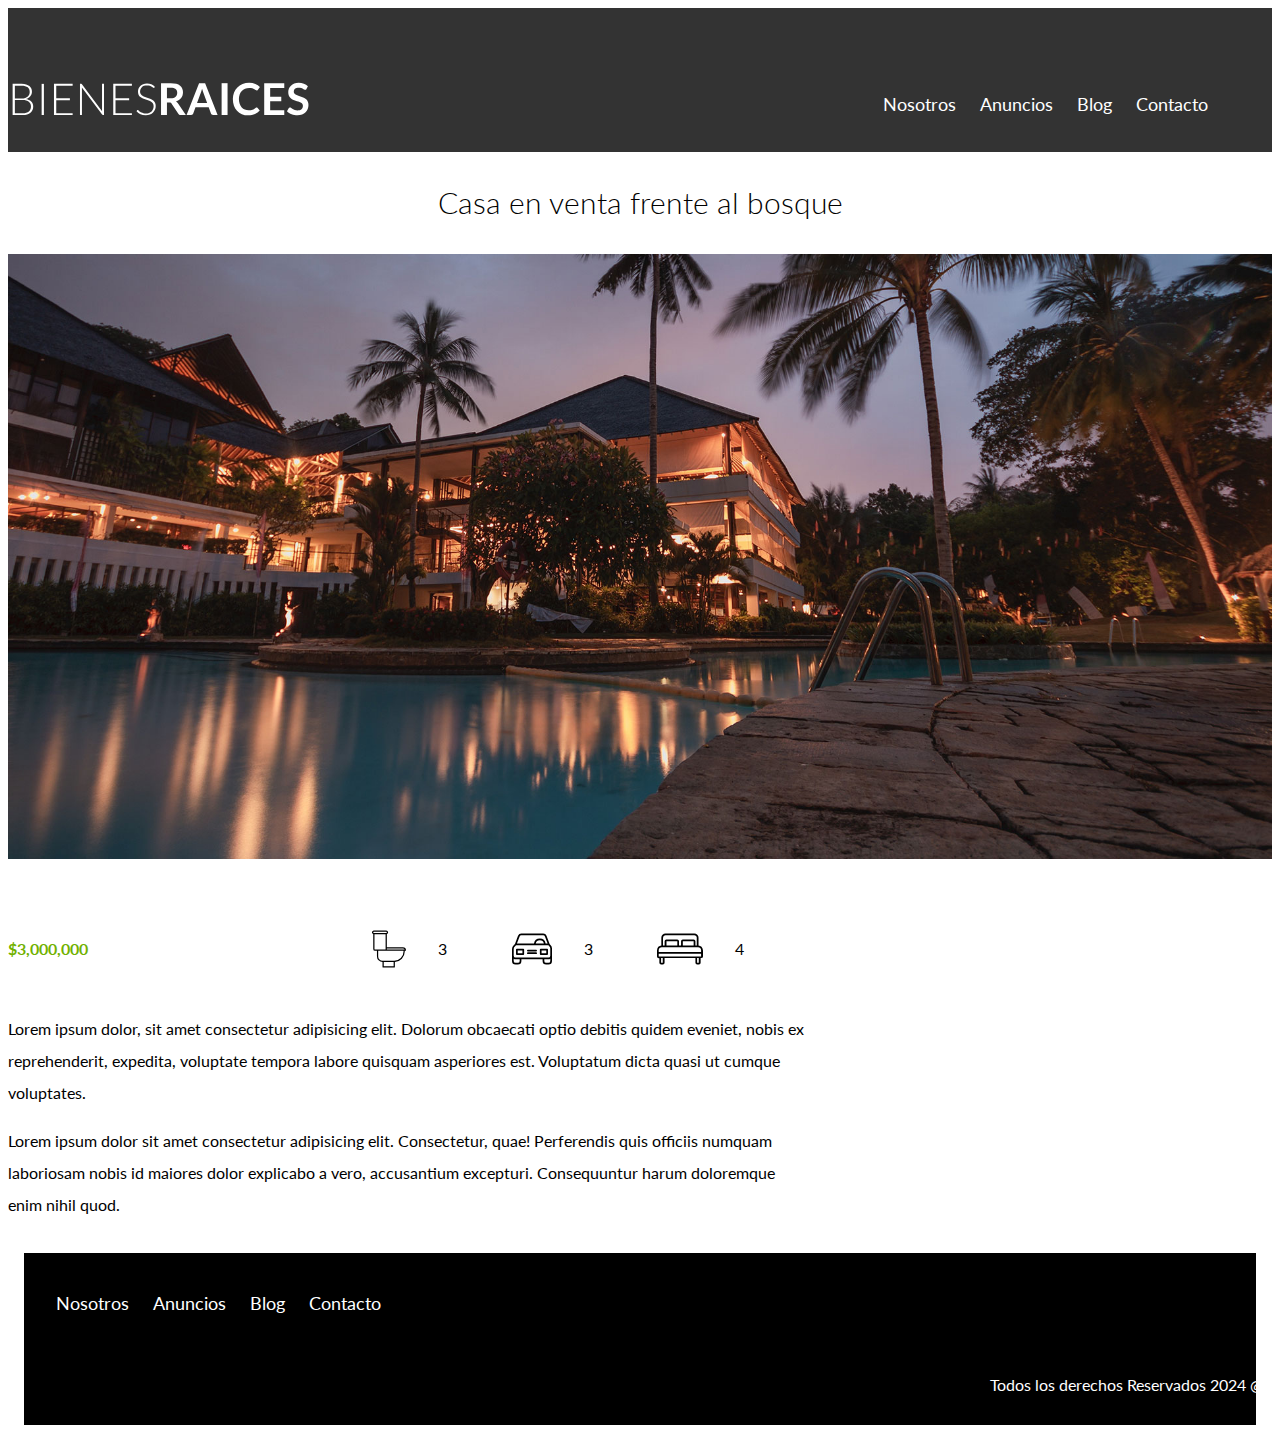
<file: anuncio.html>
<!DOCTYPE html>
<html lang="es">

<head>
    <meta charset="UTF-8">
    <meta name="viewport" content="width=device-width, initial-scale=1.0">
    <title>Bienes Raices</title> <!--TITULO PRINCIPAL-->
    <link rel="stylesheet" href="css/styles.css"> <!--Link a CSS-->
    <link rel="stylesheet" href="https://fonts.googleapis.com/css?family=Lato:300,400,700,900"rel="stylesheet">
</head>

<body>
    <!-- HEADER -->
    <header class="site-header">
        <div class="contenedor contenido-header">
            <div class="barra">
                <a href="/"><img src="img/logo.svg" alt="Logotipo de Bienes Raices"></a>
                <!--NAVEGACION-->
                <nav class="navegacion">
                    <a href="nosotros.html">Nosotros</a>
                    <a href="anuncios.html">Anuncios</a>
                    <a href="blog.html">Blog</a>
                    <a href="contacto.html">Contacto</a>
                </nav>
            </div>
        </div><!-- contenedor-->
    </header>

    <h1 class="fw-300 centrar-texto">Casa en venta frente al bosque</h1>
     <img src="img/destacada.jpg" alt="imagen anuncio">


     <main class="contenedor seccion contenido-centrado">
        <div class="resumen-propiedad">
            <p class="precio">$3,000,000</p>
       
            <ul class="iconos-caracteristicas">
                <li>
                    <img src="img/icono_wc.svg" alt="icono wc">
                    <p>3</p>
                </li>
                <li>
                    <img src="img/icono_estacionamiento.svg" alt="icono auto">
                    <p>3</p>
                </li>
                <li>
                    <img src="img/icono_dormitorio.svg" alt="icono habitaciones">
                    <p>4</p>
                </li>
            </ul>
        </div><!-- resumen propiedad -->
        <p>Lorem ipsum dolor, sit amet consectetur adipisicing elit. 
            Dolorum obcaecati optio debitis quidem eveniet, nobis ex reprehenderit, expedita, voluptate tempora labore quisquam asperiores est. 
            Voluptatum dicta quasi ut cumque voluptates.</p>
            <p>Lorem ipsum dolor sit amet consectetur adipisicing elit. 
                Consectetur, quae! Perferendis quis officiis numquam laboriosam nobis id maiores dolor explicabo a vero, accusantium excepturi. 
                Consequuntur harum doloremque enim nihil quod.</p>

     </main>
  
<!-- FOOTER -->
<footer class="site-footer seccion">
        <div class="contenedor contenedor-footer">
        
        <!--NAVEGACION-->
        <nav class="navegacion">
            <a href="nosotros.html">Nosotros</a>
            <a href="anuncios.html">Anuncios</a>
            <a href="blog.html">Blog</a>
            <a href="contacto.html">Contacto</a>
        </nav>
        <p class="parrafo">Todos los derechos Reservados 2024 @</p>
        </div>
    </footer>
</body>
</html>
</file>
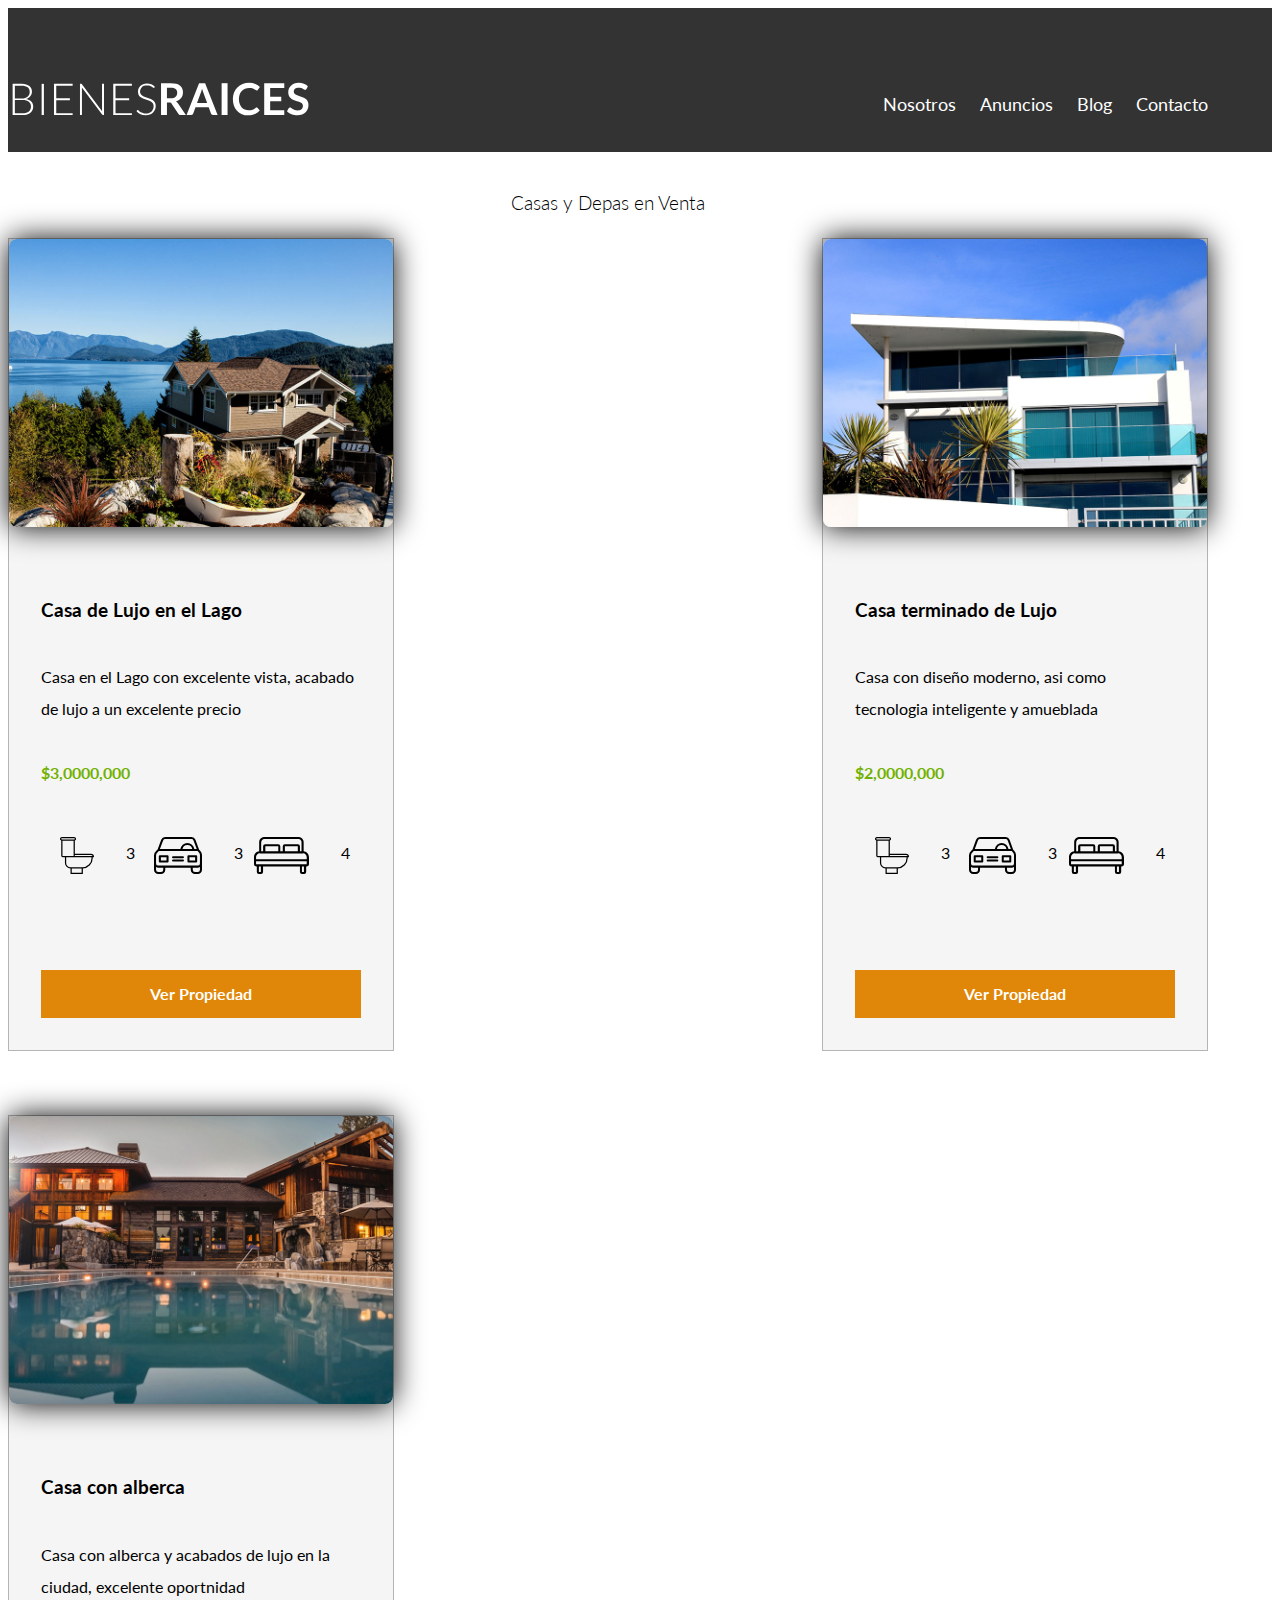
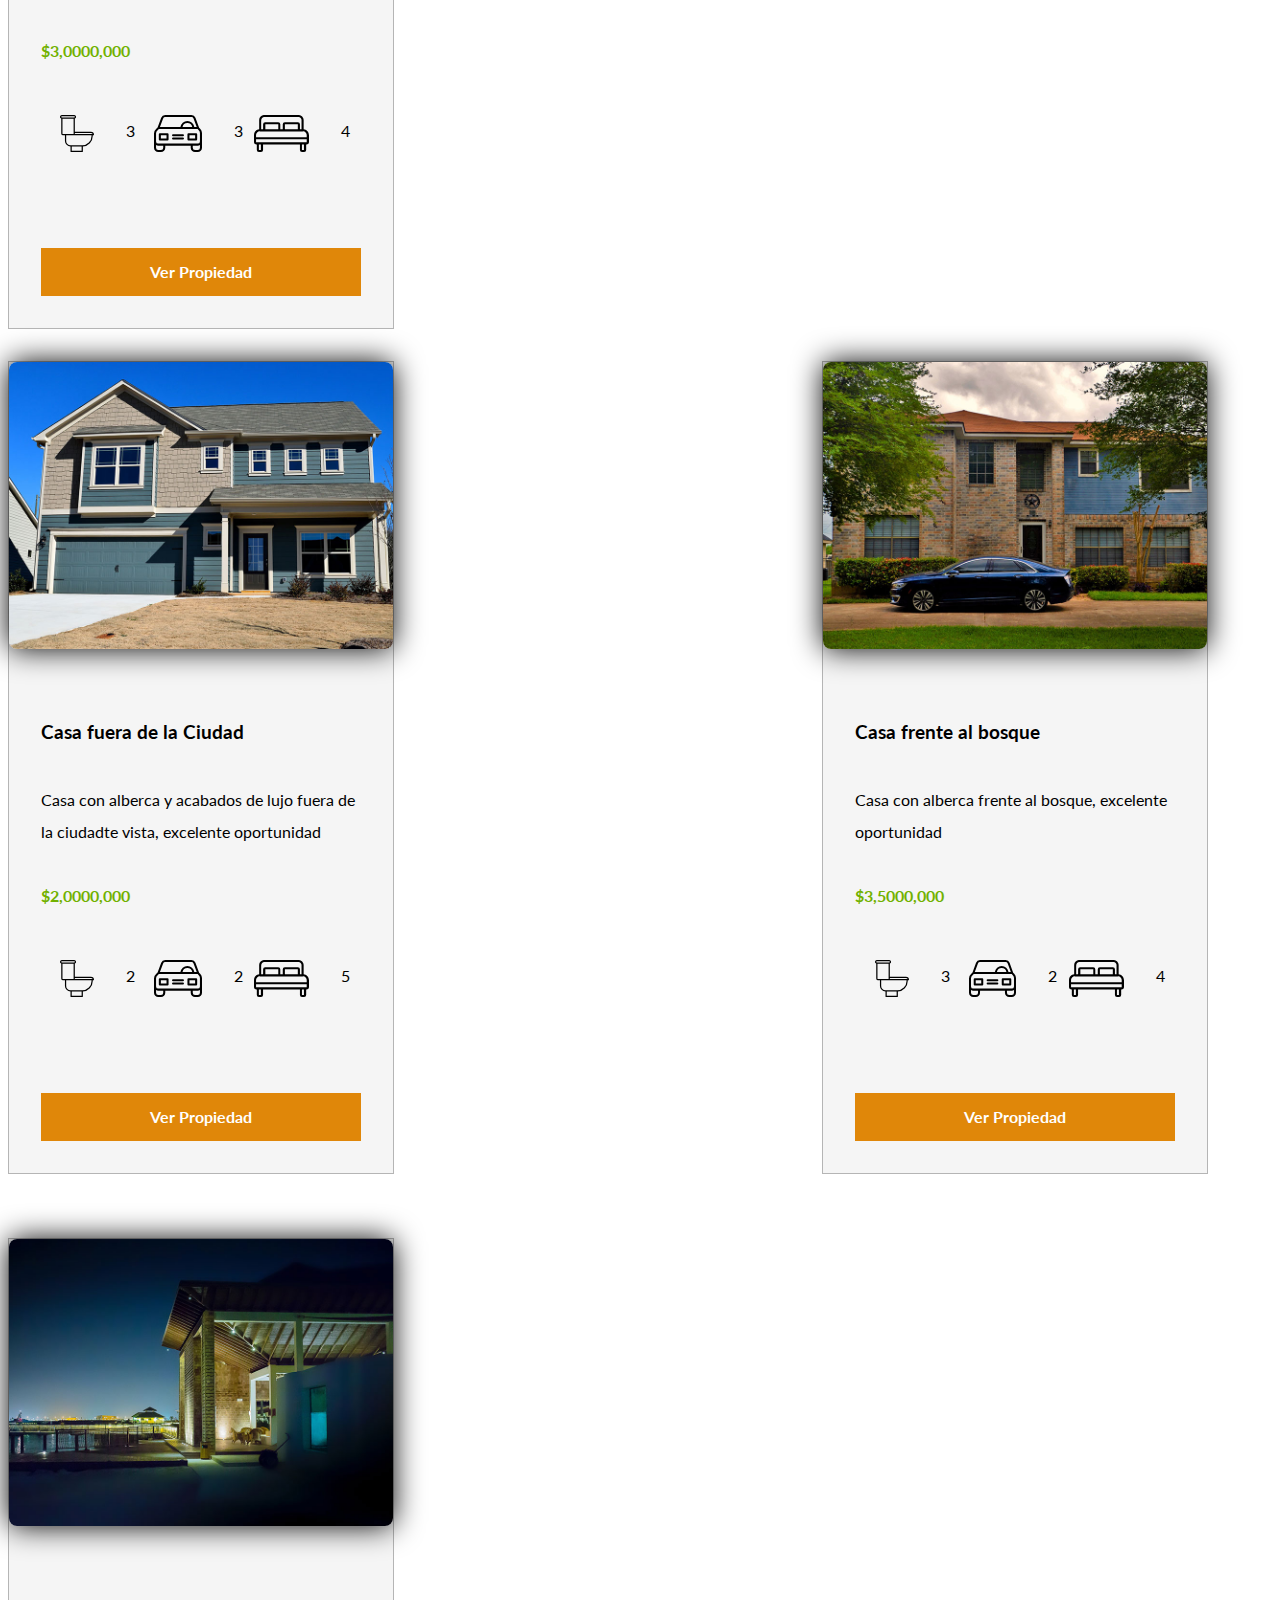
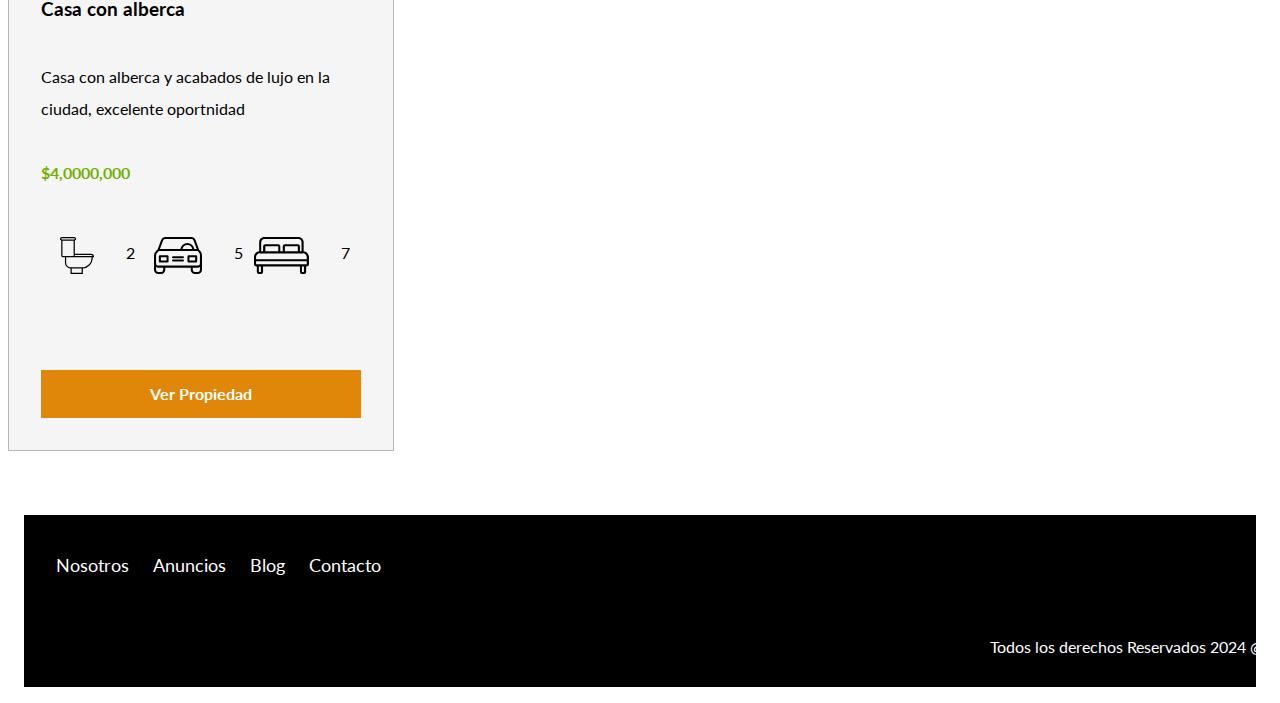
<file: anuncios.html>
<!DOCTYPE html>
<html lang="es">

<head>
    <meta charset="UTF-8">
    <meta name="viewport" content="width=device-width, initial-scale=1.0">
    <title>Bienes Raices</title> <!--TITULO PRINCIPAL-->
    <link rel="stylesheet" href="css/styles.css"> <!--Link a CSS-->
    <link rel="stylesheet" href="https://fonts.googleapis.com/css?family=Lato:300,400,700,900"rel="stylesheet">
</head>

<body>
    <!-- HEADER -->
    <header class="site-header">
        <div class="contenedor contenido-header">
            <div class="barra">
                <a href="/"><img src="img/logo.svg" alt="Logotipo de Bienes Raices"></a>
                <!--NAVEGACION-->
                <nav class="navegacion">
                    <a href="nosotros.html">Nosotros</a>
                    <a href="anuncios.html">Anuncios</a>
                    <a href="blog.html">Blog</a>
                    <a href="contacto.html">Contacto</a>
                </nav>
            </div>
        </div><!-- contenedor-->
    </header>

    <!-- MAIN -->
    <main class="seccion contenedor">
        <h2 class="fw-300 centrar-texto">Casas y Depas en Venta</h2>
      
        <div class="contenedor-anuncios">
           <div class="anuncio">
              <img src="img/anuncio1.jpg" alt="Anuncio casa en el Lago">
                <div class="contenido-anuncio">
                 <h3>Casa de Lujo en el Lago</h3>
                 <p>Casa en el Lago con excelente vista, acabado de lujo a un excelente precio</p>
                 <p class="precio">$3,0000,000</p>
                 <ul class="iconos-caracteristicas">
                    <li>
                        <img src="img/icono_wc.svg" alt="icono wc">
                        <p>3</p>
                    </li>
                    <li>
                        <img src="img/icono_estacionamiento.svg" alt="icono auto">
                        <p>3</p>
                    </li>
                    <li>
                        <img src="img/icono_dormitorio.svg" alt="icono habitaciones">
                        <p>4</p>
                    </li>
                   </ul>
                 <a href="anuncio.html" class="boton boton-amarillo">Ver Propiedad</a>
                </div>
             </div>
             <div class="anuncio">
              <img src="img/anuncio2.jpg" alt="Anuncio casa de Lujo">
                <div class="contenido-anuncio">
                 <h3>Casa terminado de Lujo</h3>
                 <p>Casa con diseño moderno, asi como tecnologia inteligente y amueblada</p>
                 <p class="precio">$2,0000,000</p>
                 <ul class="iconos-caracteristicas">
                    <li>
                        <img src="img/icono_wc.svg" alt="icono wc">
                        <p>3</p>
                    </li>
                    <li>
                        <img src="img/icono_estacionamiento.svg" alt="icono auto">
                        <p>3</p>
                    </li>
                    <li>
                        <img src="img/icono_dormitorio.svg" alt="icono habitaciones">
                        <p>4</p>
                    </li>
                   </ul>
                 <a href="anuncio.html" class="boton boton-amarillo">Ver Propiedad</a>
                </div>
             </div>
             <div class="anuncio">
               <img src="img/anuncio3.jpg" alt="Anuncio casa en la alberca">
                <div class="contenido-anuncio">
                   <h3>Casa con alberca</h3>
                   <p>Casa con alberca y acabados de lujo en la ciudad, excelente oportnidad</p>
                   <p class="precio">$3,0000,000</p>

                   <ul class="iconos-caracteristicas">
                    <li>
                        <img src="img/icono_wc.svg" alt="icono wc">
                        <p>3</p>
                    </li>
                    <li>
                        <img src="img/icono_estacionamiento.svg" alt="icono auto">
                        <p>3</p>
                    </li>
                    <li>
                        <img src="img/icono_dormitorio.svg" alt="icono habitaciones">
                        <p>4</p>
                    </li>
                   </ul>
                   <a href="anuncio.html" class="boton boton-amarillo">Ver Propiedad</a>
                </div>
             </div>
        </div>
        <div class="contenedor-anuncios">
           <div class="anuncio">
              <img src="img/anuncio4.jpg" alt="Anuncio casa de Lujo">
                <div class="contenido-anuncio">
                 <h3>Casa fuera de la Ciudad</h3>
                 <p>Casa con alberca y acabados de lujo fuera de la ciudadte vista,  excelente oportunidad</p>
                 <p class="precio">$2,0000,000</p>
                 <ul class="iconos-caracteristicas">
                    <li>
                        <img src="img/icono_wc.svg" alt="icono wc">
                        <p>2</p>
                    </li>
                    <li>
                        <img src="img/icono_estacionamiento.svg" alt="icono auto">
                        <p>2</p>
                    </li>
                    <li>
                        <img src="img/icono_dormitorio.svg" alt="icono habitaciones">
                        <p>5</p>
                    </li>
                   </ul>
                 <a href="anuncio.html" class="boton boton-amarillo">Ver Propiedad</a>
                </div>
             </div>
             <div class="anuncio">
              <img src="img/anuncio5.jpg" alt="Anuncio casa de Lujo">
                <div class="contenido-anuncio">
                 <h3>Casa frente al bosque</h3>
                 <p>Casa con alberca frente al bosque, excelente oportunidad</p>
                 <p class="precio">$3,5000,000</p>
                 <ul class="iconos-caracteristicas">
                    <li>
                        <img src="img/icono_wc.svg" alt="icono wc">
                        <p>3</p>
                    </li>
                    <li>
                        <img src="img/icono_estacionamiento.svg" alt="icono auto">
                        <p>2</p>
                    </li>
                    <li>
                        <img src="img/icono_dormitorio.svg" alt="icono habitaciones">
                        <p>4</p>
                    </li>
                   </ul>
                 <a href="anuncio.html" class="boton boton-amarillo">Ver Propiedad</a>
                </div>
             </div>
             <div class="anuncio">
               <img src="img/anuncio6.jpg" alt="Anuncio casa en la alberca">
                <div class="contenido-anuncio">
                   <h3>Casa con alberca</h3>
                   <p>Casa con alberca y acabados de lujo en la ciudad, excelente oportnidad</p>
                   <p class="precio">$4,0000,000</p>

                   <ul class="iconos-caracteristicas">
                    <li>
                        <img src="img/icono_wc.svg" alt="icono wc">
                        <p>2</p>
                    </li>
                    <li>
                        <img src="img/icono_estacionamiento.svg" alt="icono auto">
                        <p>5</p>
                    </li>
                    <li>
                        <img src="img/icono_dormitorio.svg" alt="icono habitaciones">
                        <p>7</p>
                    </li>
                   </ul>
                   <a href="anuncio.html" class="boton boton-amarillo">Ver Propiedad</a>
                </div>
             </div>
        </div>
        
        
       
    </main>

<!-- FOOTER -->
<footer class="site-footer seccion">
        <div class="contenedor contenedor-footer">
        
        <!--NAVEGACION-->
        <nav class="navegacion">
            <a href="nosotros.html">Nosotros</a>
            <a href="anuncios.html">Anuncios</a>
            <a href="blog.html">Blog</a>
            <a href="contacto.html">Contacto</a>
        </nav>
        <p class="parrafo">Todos los derechos Reservados 2024 @</p>
        </div>
    </footer>
</body>
</html>
</file>
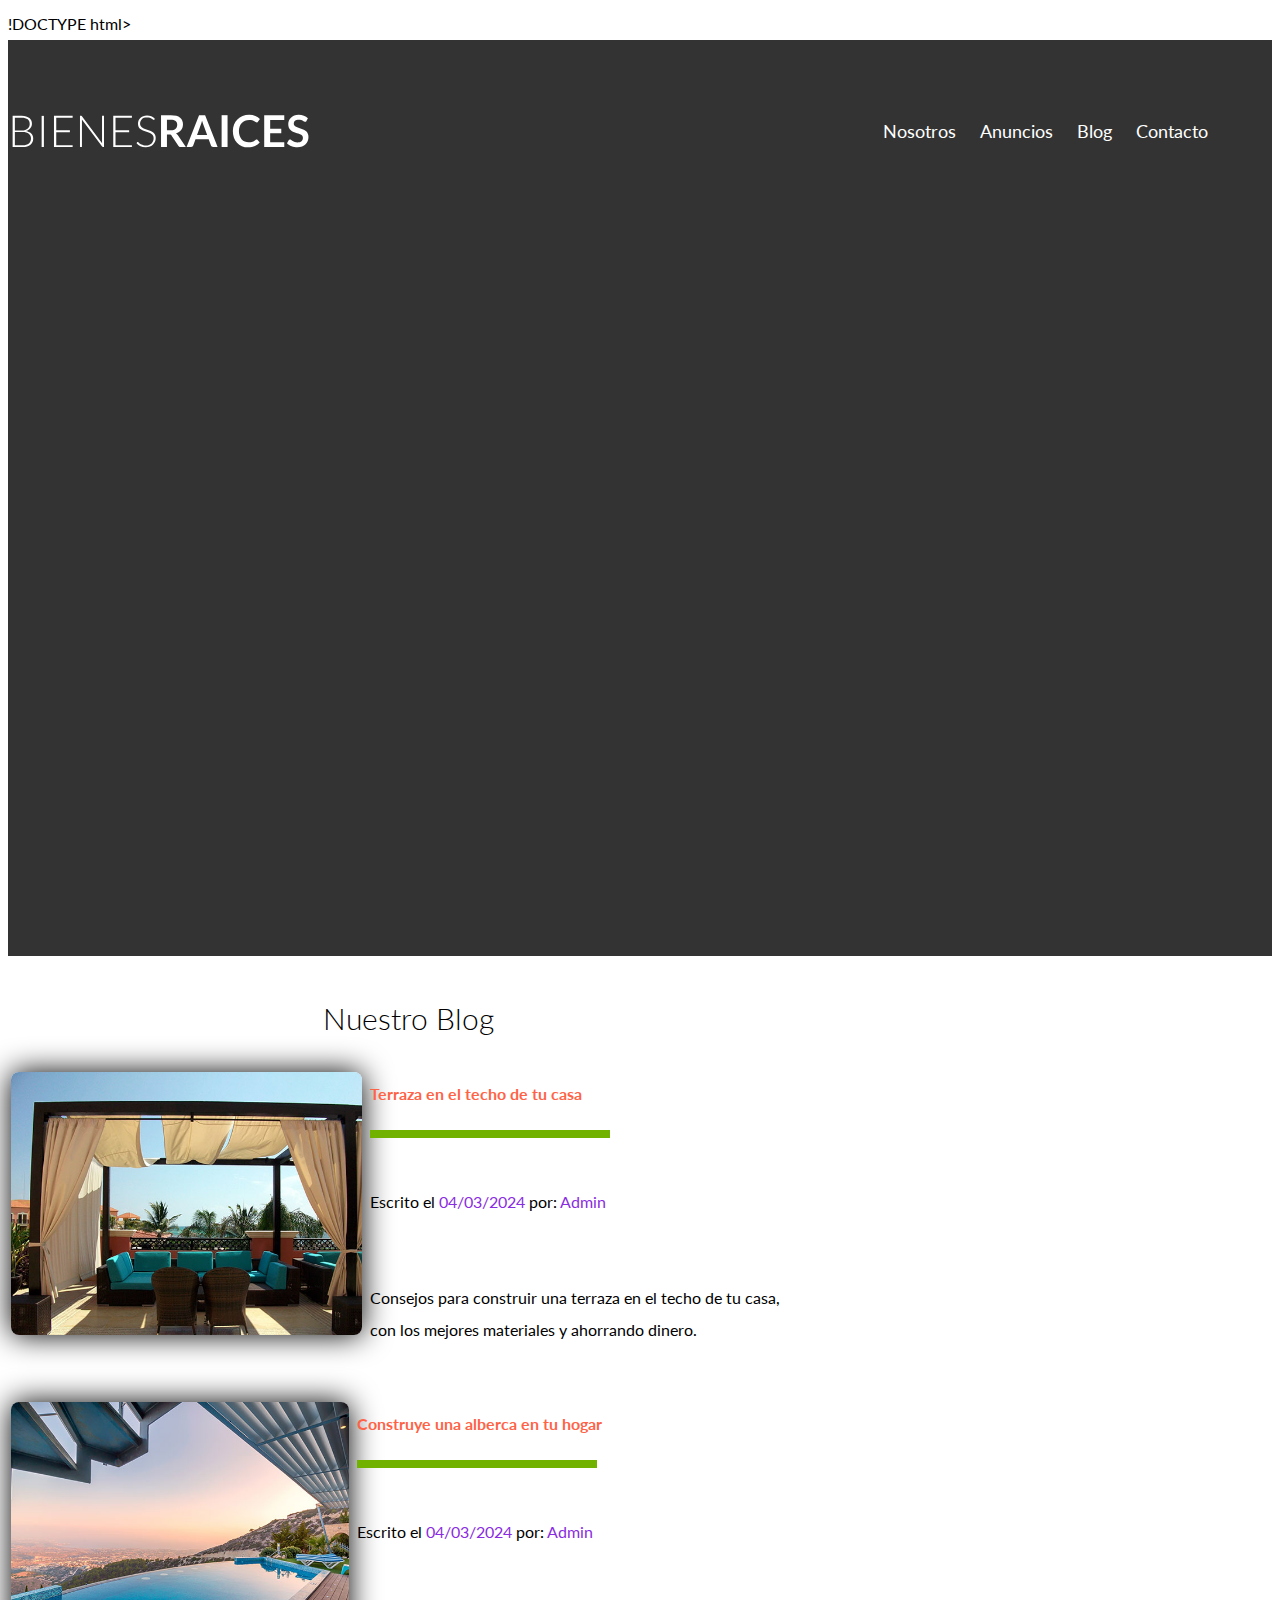
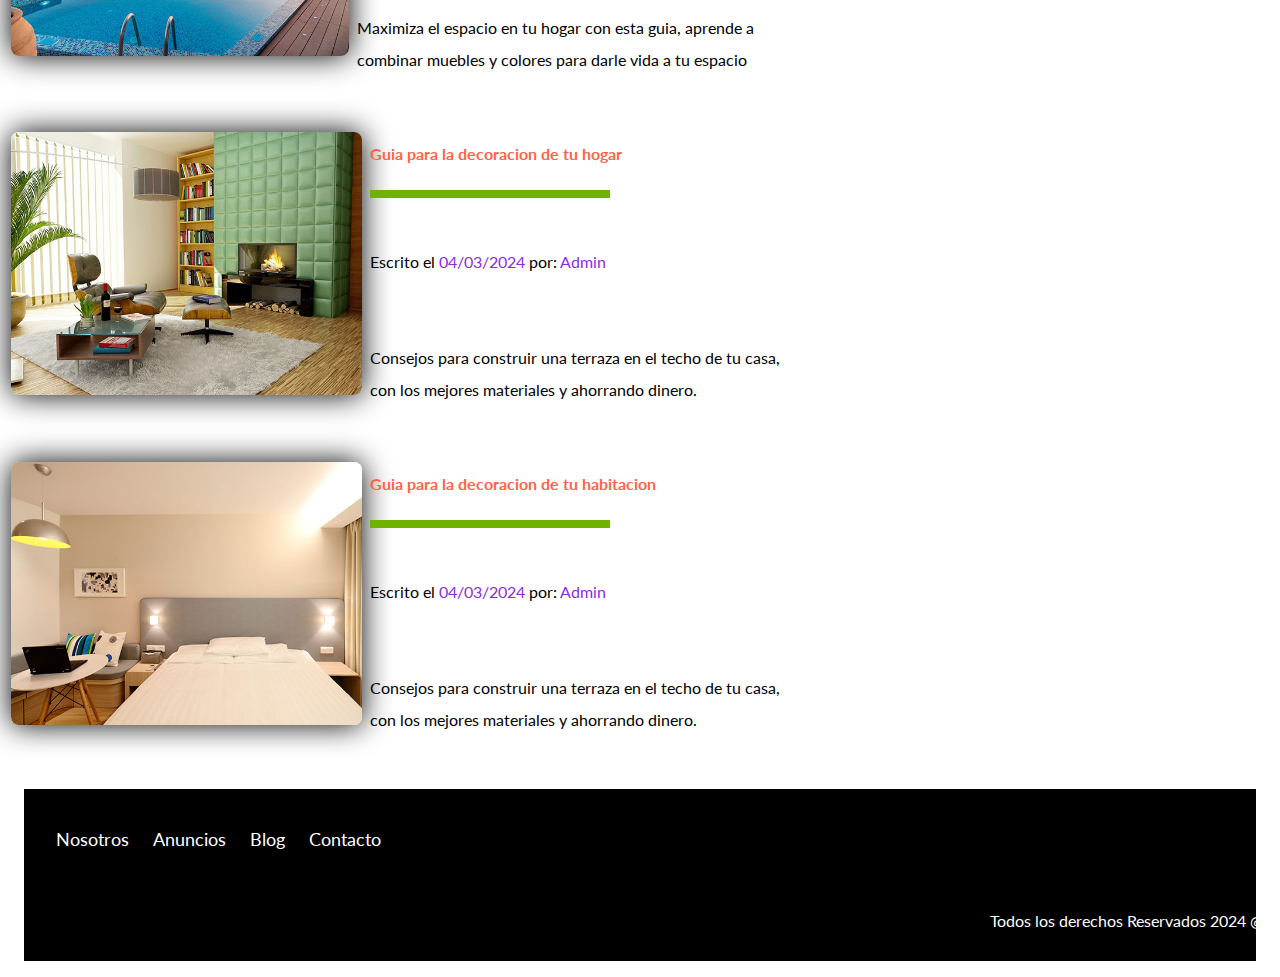
<file: blog.html>
!DOCTYPE html>
<html lang="es">

<head>
    <meta charset="UTF-8">
    <meta name="viewport" content="width=device-width, initial-scale=1.0">
    <title>Bienes Raices</title> <!--TITULO PRINCIPAL-->
    <link rel="stylesheet" href="css/styles.css"> <!--Link a CSS-->
    <link rel="stylesheet" href="https://fonts.googleapis.com/css?family=Lato:300,400,700,900"rel="stylesheet">
</head>

<body>
    <!-- HEADER -->
    <header class="site-header">
        <div class="contenedor contenido-header">
            <div class="barra">
                <a href="/"><img src="img/logo.svg" alt="Logotipo de Bienes Raices"></a>
                <!--NAVEGACION-->
                <nav class="navegacion">
                    <a href="nosotros.html">Nosotros</a>
                    <a href="anuncios.html">Anuncios</a>
                    <a href="blog.html">Blog</a>
                    <a href="contacto.html">Contacto</a>
                </nav>
            </div>
        </div><!-- contenedor-->
    </header>

        <main class="contenedor seccion contenido-centrado">
           <h1 class="fw-300 centrar-texto">Nuestro Blog</h1>
            <article class="entrada-blog">
                <div class="imagen">
                  <img src="img/blog1.jpg" alt="Entrada de blog">
                </div>
                <div class="texto-entrada">
                    <a href="entrada.html">
                  <h4>Terraza en el techo de tu casa</h4></a>
                  <p>Escrito el <span> 04/03/2024</span> por: <span>Admin </span></p>
                  <p>Consejos para construir una terraza en el techo de tu casa, con los mejores materiales y ahorrando dinero.</p>
                </div>
            </article>
        
            <article class="entrada-blog">
                <div class="imagen">
                  <img src="img/blog2.jpg" alt="Entrada de blog">
                </div>
                <div class="texto-entrada">
                    <a href="entrada.html">
                  <h4>Construye una alberca en tu hogar</h4></a>
                  <p>Escrito el <span> 04/03/2024 </span>por: <span>Admin </span></p>
                  <p>Maximiza el espacio en tu hogar con esta guia, aprende a combinar muebles y colores para darle vida a tu espacio</p>
               </div>          
            </article>     <article class="entrada-blog">
                <div class="imagen">
                  <img src="img/blog3.jpg" alt="Entrada de blog">
                </div>
                <div class="texto-entrada">
                    <a href="entrada.html">
                  <h4>Guia para la decoracion de tu hogar</h4></a>
                  <p>Escrito el <span> 04/03/2024</span> por: <span>Admin </span></p>
                  <p>Consejos para construir una terraza en el techo de tu casa, con los mejores materiales y ahorrando dinero.</p>
                </div>
            </article>
                 <article class="entrada-blog">
                <div class="imagen">
                  <img src="img/blog4.jpg" alt="Entrada de blog">
                </div>
                <div class="texto-entrada">
                    <a href="entrada.html">
                  <h4>Guia para la decoracion de tu habitacion</h4></a>
                  <p>Escrito el <span> 04/03/2024</span> por: <span>Admin </span></p>
                  <p>Consejos para construir una terraza en el techo de tu casa, con los mejores materiales y ahorrando dinero.</p>
                </div>
            </article>
        </main>
  
<!-- FOOTER -->
<footer class="site-footer seccion">
        <div class="contenedor contenedor-footer">
        
        <!--NAVEGACION-->
        <nav class="navegacion">
            <a href="nosotros.html">Nosotros</a>
            <a href="anuncios.html">Anuncios</a>
            <a href="blog.html">Blog</a>
            <a href="contacto.html">Contacto</a>
        </nav>
        <p class="parrafo">Todos los derechos Reservados 2024 @</p>
        </div>
    </footer>
</body>
</html>
</file>
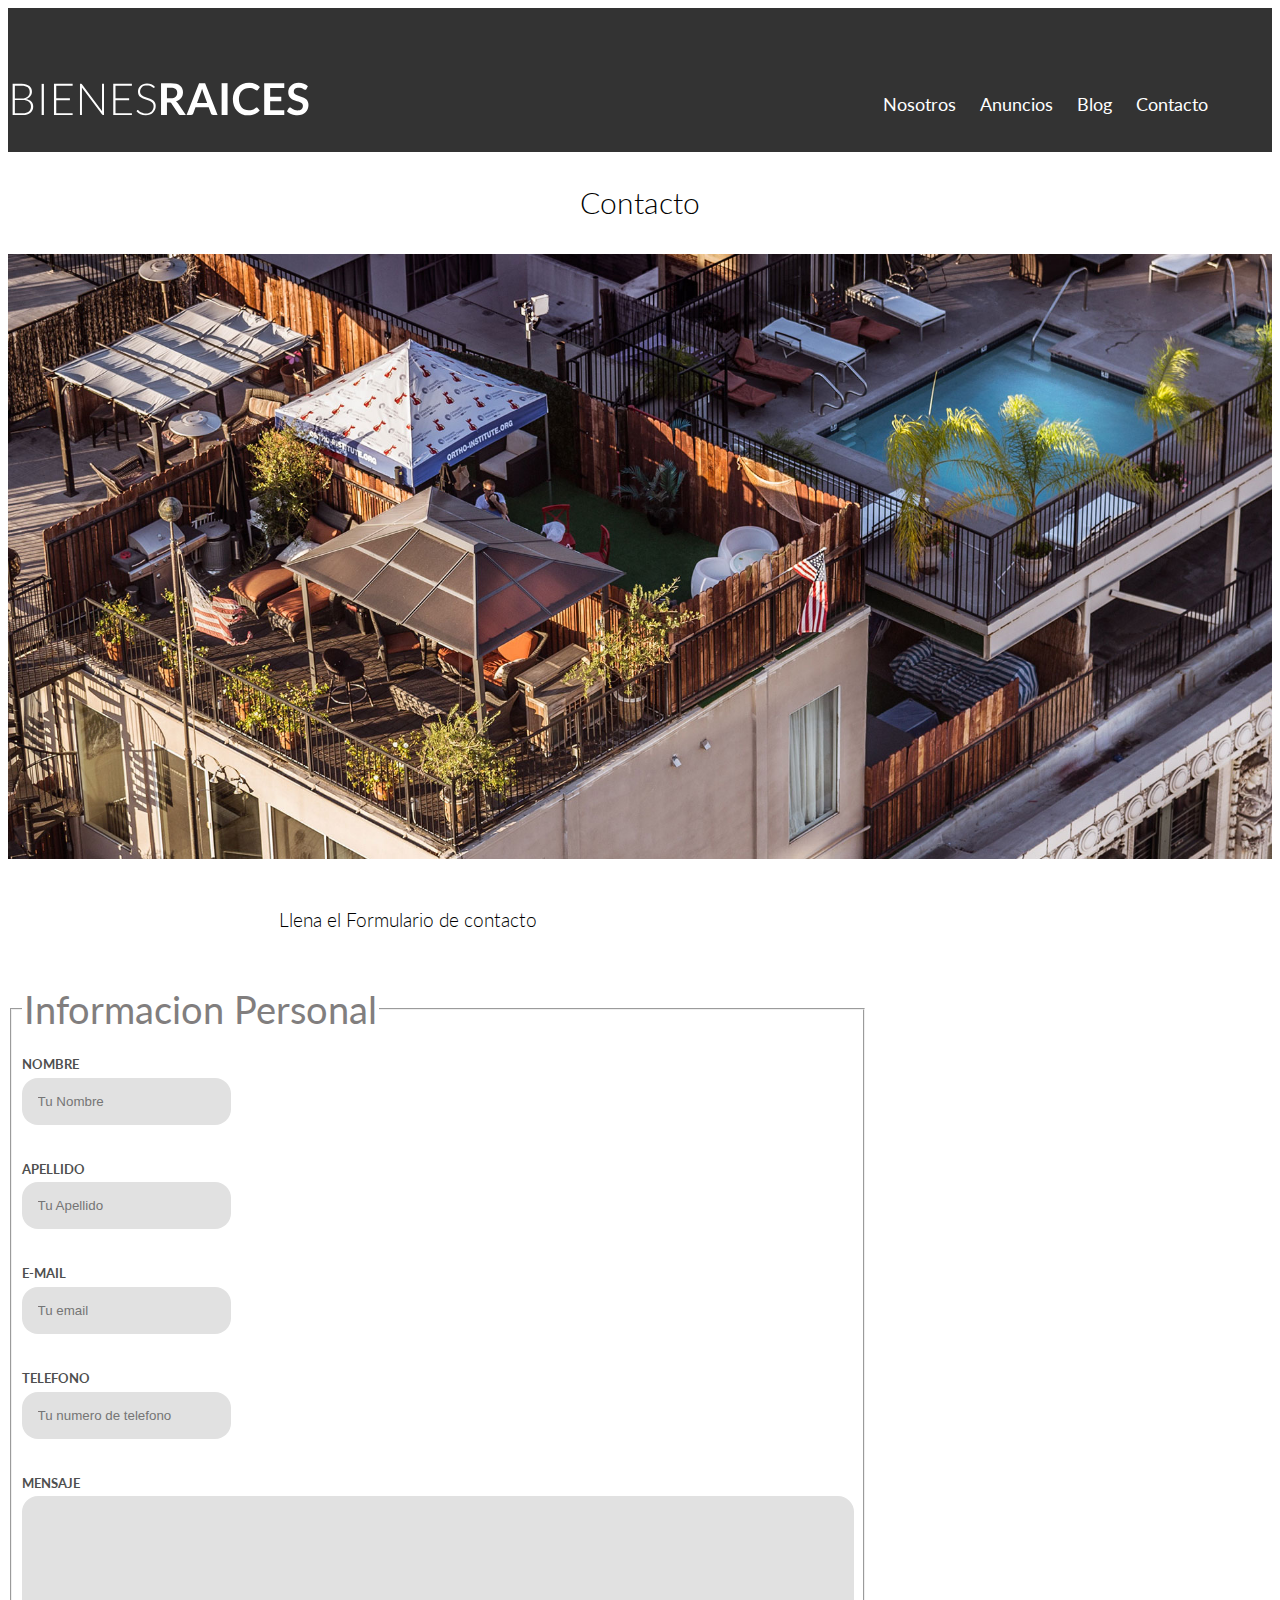
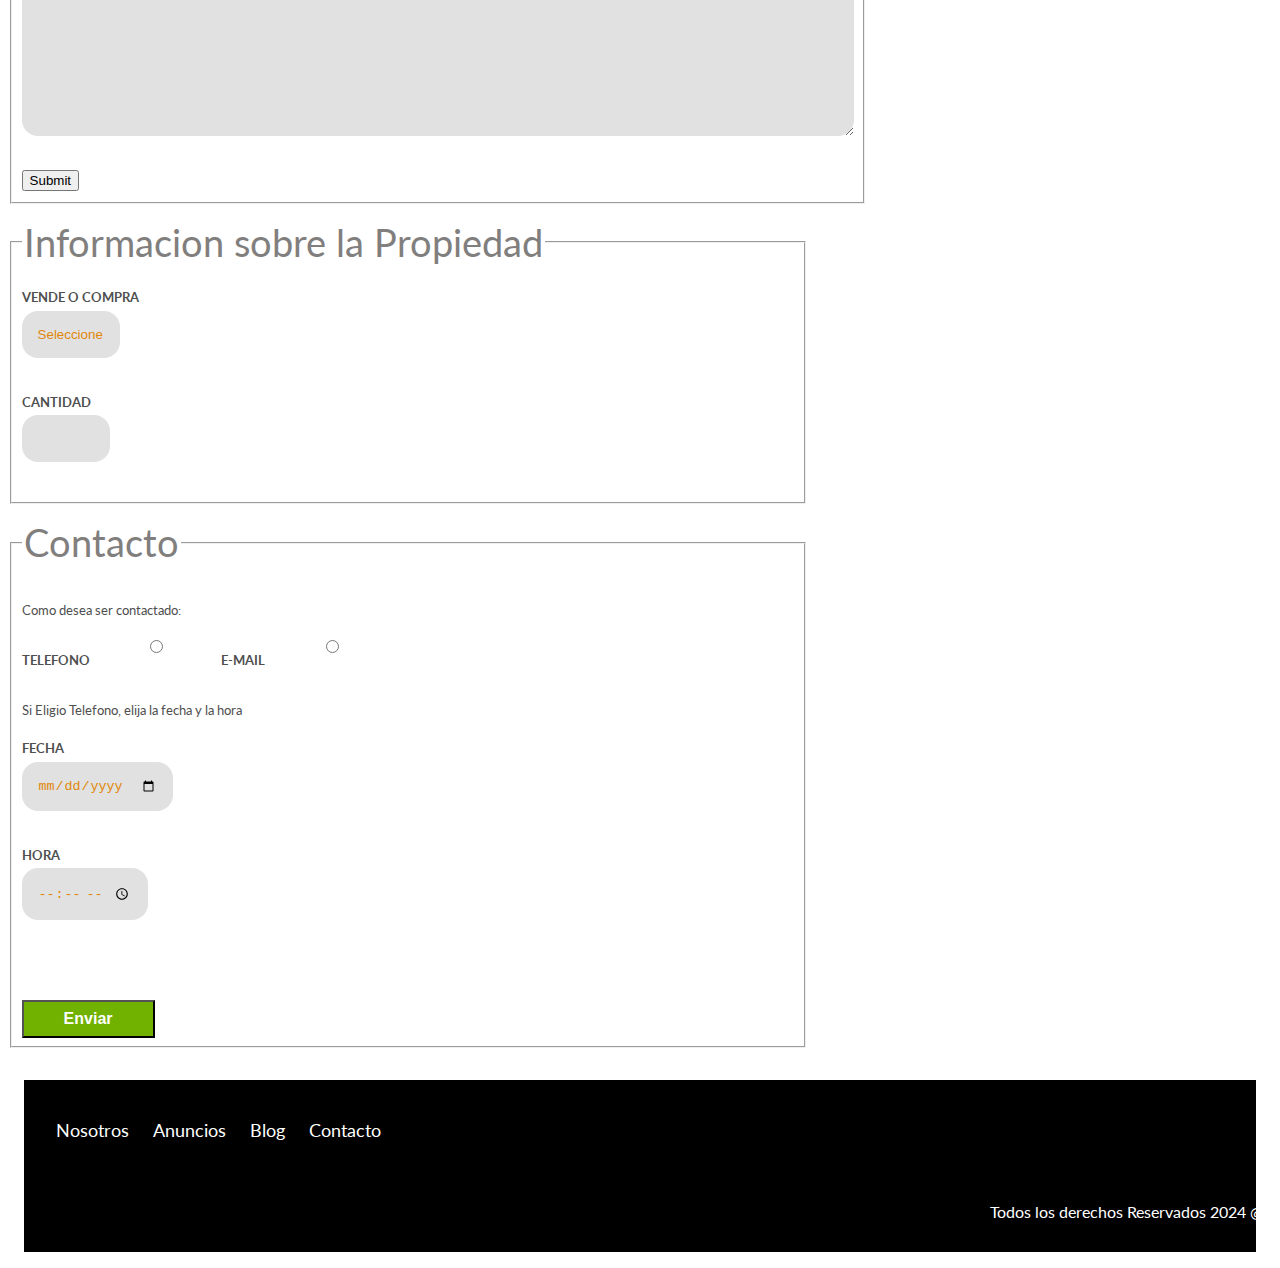
<file: contacto.html>
<!DOCTYPE html>
<html lang="es">

<head>
    <meta charset="UTF-8">
    <meta name="viewport" content="width=device-width, initial-scale=1.0">
    <title>Bienes Raices</title> <!--TITULO PRINCIPAL-->
    <link rel="stylesheet" href="css/styles.css"> <!--Link a CSS-->
    <link rel="stylesheet" href="https://fonts.googleapis.com/css?family=Lato:300,400,700,900"rel="stylesheet">
</head>

<body>
    <!-- HEADER -->
    <header class="site-header">
        <div class="contenedor contenido-header">
            <div class="barra">
                <a href="/"><img src="img/logo.svg" alt="Logotipo de Bienes Raices"></a>
                <!--NAVEGACION-->
                <nav class="navegacion">
                    <a href="nosotros.html">Nosotros</a>
                    <a href="anuncios.html">Anuncios</a>
                    <a href="blog.html">Blog</a>
                    <a href="contacto.html">Contacto</a>
                </nav>
            </div>
        </div><!-- contenedor-->
    </header>

    <h1 class="fw-300 centrar-texto">Contacto</h1>
    <img src="img/destacada3.jpg" alt="imagen principal  de contaco">
   
    <main class="contenedor seccion contenido-centrado">
        <h2 class="fw-300 centrar-texto">Llena el Formulario de contacto</h2>

        <form class="contacto" action="">
            <fieldset>
                <legend>Informacion Personal</legend>
            <label for=" nombre">Nombre</label>
            <input type="text" id="nombre" placeholder="Tu Nombre" value="">
            <label for="apellido">Apellido</label>
            <input type="text" id="apellido" placeholder="Tu Apellido">
            <label for="email">E-mail</label>
            <input type="email" id="email" placeholder="Tu email">
            <label for="telefono">Telefono</label>
            <input type="tel" id="telefono" placeholder="Tu numero de telefono" required>
            <label for="mensaje">Mensaje</label>
            <textarea name="mensaje"></textarea>
            <input type="submit">
           </fieldset>

           <fieldset>
            <legend>Informacion sobre la Propiedad</legend>

            <label for="opciones">Vende o Compra</label>
            <select id="opciones">
                <option value=""disabled selected>Seleccione</option>
                <option value="Compra">Compra</option>
                <option value="Vende">Vende</option>
            </select>
            <label for="cantidad">Cantidad</label>
            <input type="number"min="0" max="100">
           </fieldset>

           <fieldset>
            <legend>Contacto</legend>
            <p>Como desea ser contactado:</p>

            <div class="forma-contacto">
            <label for="telefono">Telefono</label>
            <input type="radio"  name="contacto" value="telefono" id="telefono">

            <label for="correo">E-mail</label>
            <input type="radio" name="contacto" value="correo" id="correo">
           </div>
            <p>Si Eligio Telefono, elija la fecha y la hora</p>
            <label for="fecha">Fecha</label>
            <input type="date">
            <label for="hora">Hora</label>
            <input type="time">
            
            <input type="submit" value="Enviar" class="boton boton-verde">


           </fieldset>
        </form>
    </main>


<!-- FOOTER -->
<footer class="site-footer seccion">
        <div class="contenedor contenedor-footer">
        
        <!--NAVEGACION-->
        <nav class="navegacion">
            <a href="nosotros.html">Nosotros</a>
            <a href="anuncios.html">Anuncios</a>
            <a href="blog.html">Blog</a>
            <a href="contacto.html">Contacto</a>
        </nav>
        <p class="parrafo">Todos los derechos Reservados 2024 @</p>
        </div>
    </footer>
</body>
</html>
</file>
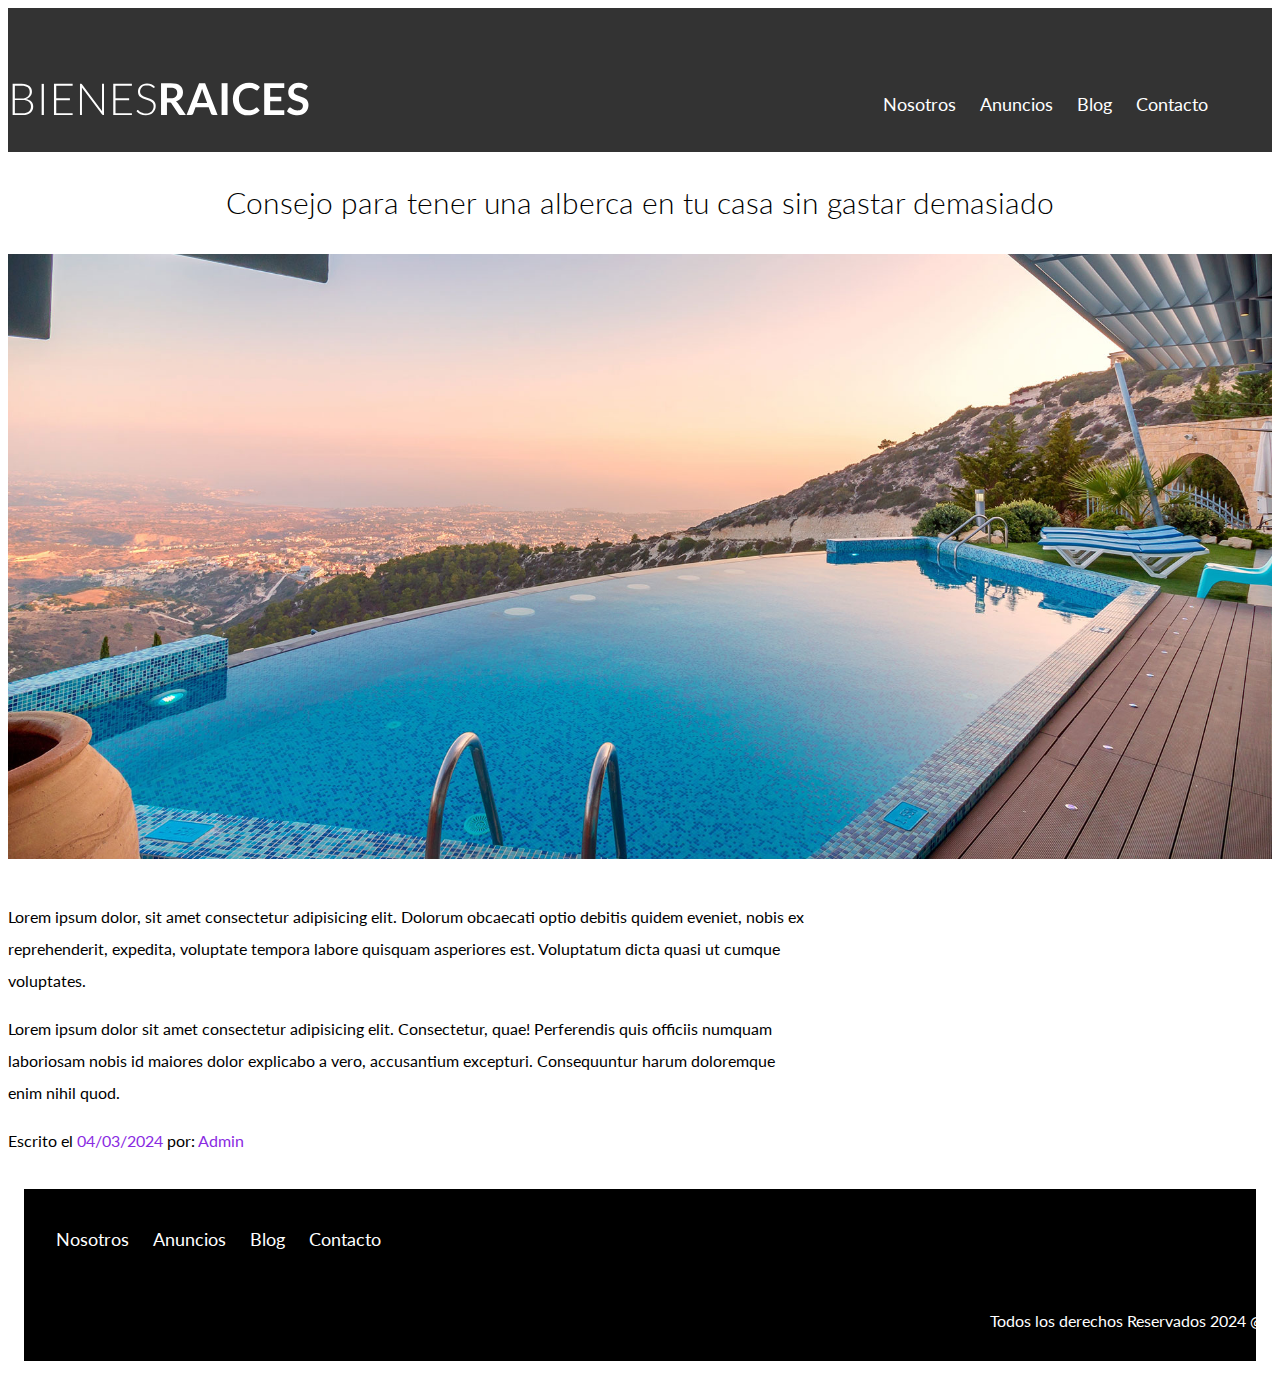
<file: entrada.html>
<!DOCTYPE html>
<html lang="es">

<head>
    <meta charset="UTF-8">
    <meta name="viewport" content="width=device-width, initial-scale=1.0">
    <title>Bienes Raices</title> <!--TITULO PRINCIPAL-->
    <link rel="stylesheet" href="css/styles.css"> <!--Link a CSS-->
    <link rel="stylesheet" href="https://fonts.googleapis.com/css?family=Lato:300,400,700,900"rel="stylesheet">
</head>

<body>
    <!-- HEADER -->
    <header class="site-header">
        <div class="contenedor contenido-header">
            <div class="barra">
                <a href="/"><img src="img/logo.svg" alt="Logotipo de Bienes Raices"></a>
                <!--NAVEGACION-->
                <nav class="navegacion">
                    <a href="nosotros.html">Nosotros</a>
                    <a href="anuncios.html">Anuncios</a>
                    <a href="blog.html">Blog</a>
                    <a href="contacto.html">Contacto</a>
                </nav>
            </div>
        </div><!-- contenedor-->
    </header>

    <h1 class="fw-300 centrar-texto">Consejo para tener una alberca en tu casa sin gastar demasiado</h1>
     <img src="img/destacada2.jpg" alt="imagen principal">


     <main class="contenedor seccion contenido-centrado texto-entrada">
         
        <p>Lorem ipsum dolor, sit amet consectetur adipisicing elit. 
            Dolorum obcaecati optio debitis quidem eveniet, nobis ex reprehenderit, expedita, voluptate tempora labore quisquam asperiores est. 
            Voluptatum dicta quasi ut cumque voluptates.</p>
            <p>Lorem ipsum dolor sit amet consectetur adipisicing elit. 
                Consectetur, quae! Perferendis quis officiis numquam laboriosam nobis id maiores dolor explicabo a vero, accusantium excepturi. 
                Consequuntur harum doloremque enim nihil quod.</p>
        <p>Escrito el <span> 04/03/2024 </span>por: <span>Admin </span></p>
     </main>
  
<!-- FOOTER -->
<footer class="site-footer seccion">
        <div class="contenedor contenedor-footer">
        
        <!--NAVEGACION-->
        <nav class="navegacion">
            <a href="nosotros.html">Nosotros</a>
            <a href="anuncios.html">Anuncios</a>
            <a href="blog.html">Blog</a>
            <a href="contacto.html">Contacto</a>
        </nav>
        <p class="parrafo">Todos los derechos Reservados 2024 @</p>
        </div>
    </footer>
</body>
</html>
</file>
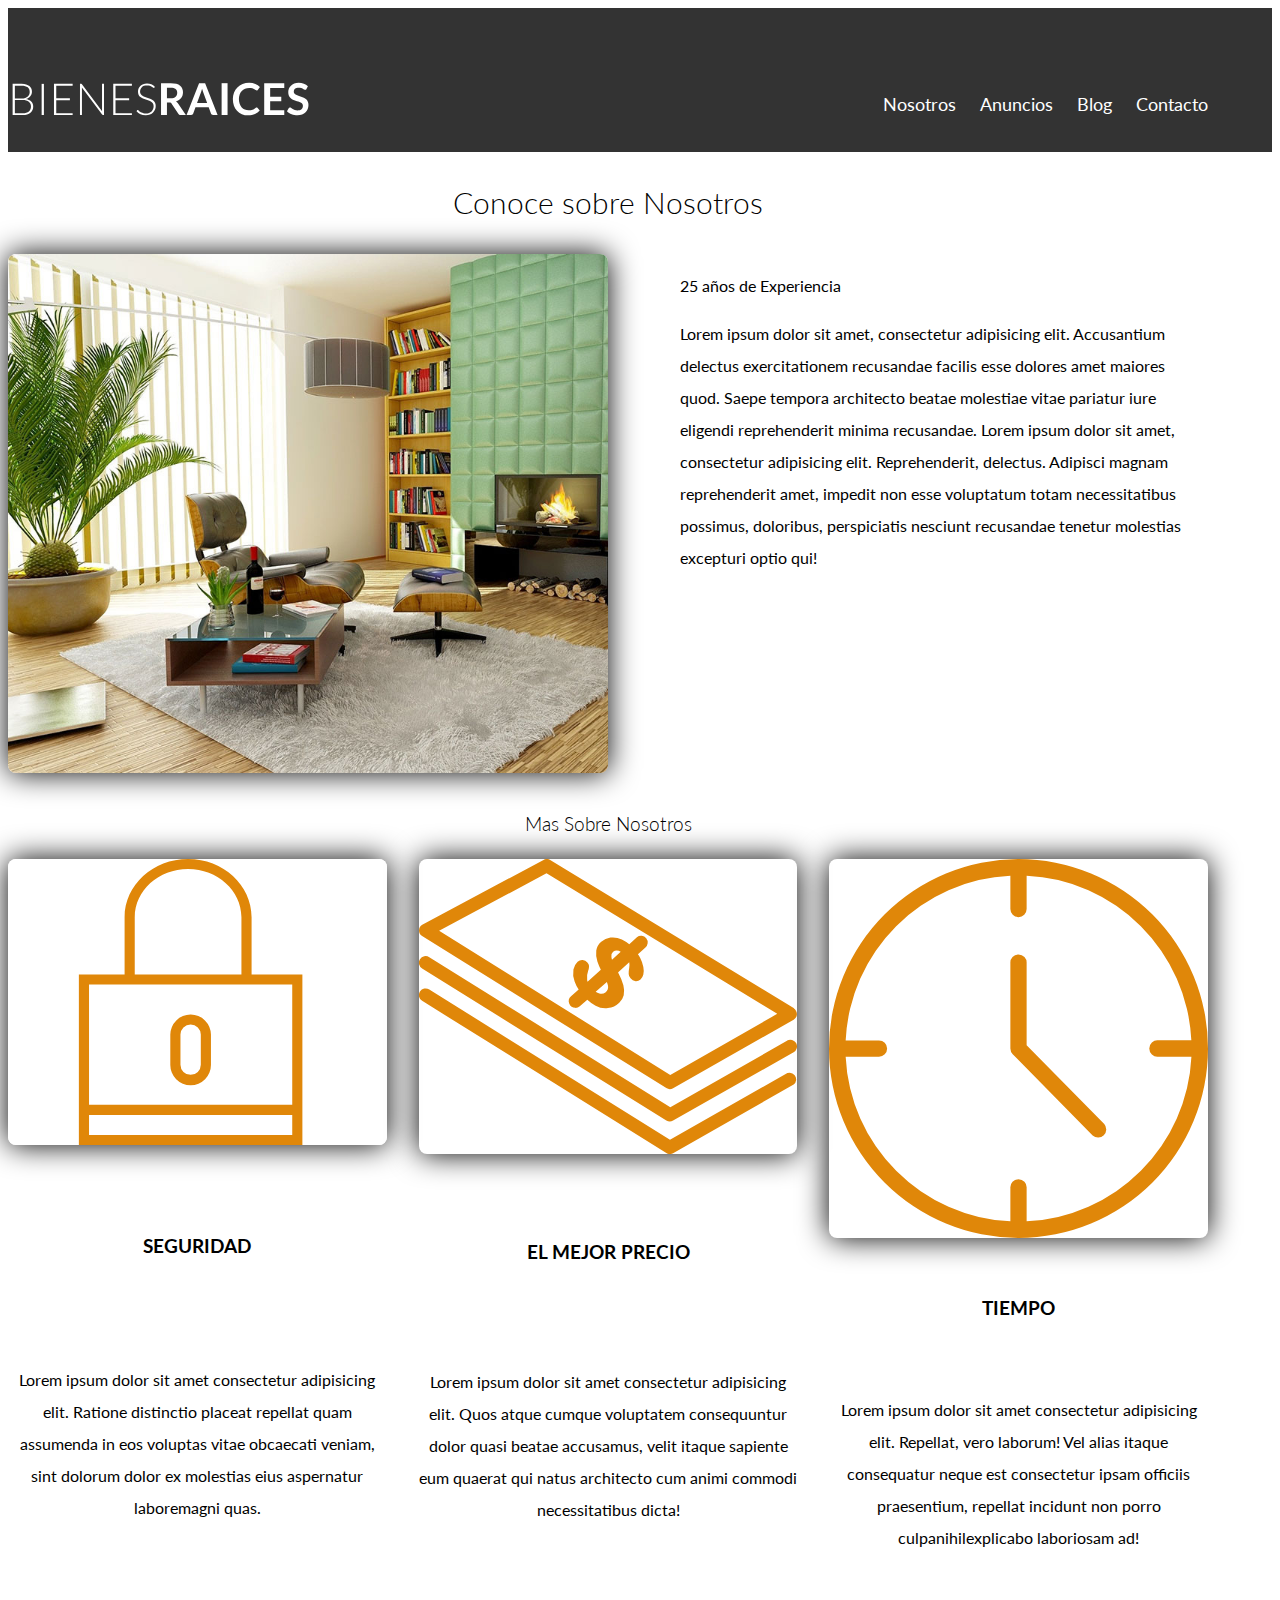
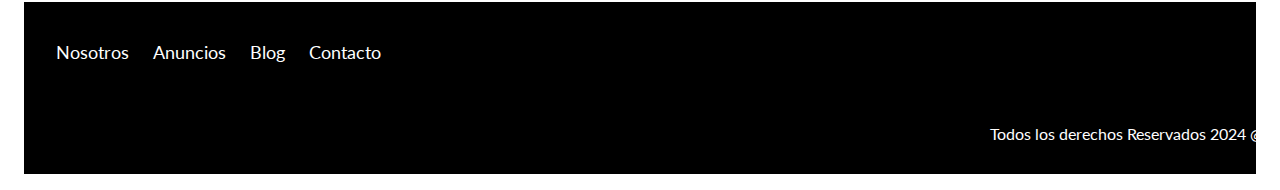
<file: nosotros.html>
<!DOCTYPE html>
<html lang="es">

<head>
    <meta charset="UTF-8">
    <meta name="viewport" content="width=device-width, initial-scale=1.0">
    <title>Bienes Raices</title> <!--TITULO PRINCIPAL-->
    <link rel="stylesheet" href="css/styles.css"> <!--Link a CSS-->
    <link rel="stylesheet" href="https://fonts.googleapis.com/css?family=Lato:300,400,700,900"rel="stylesheet">
</head>

<body>
    <!-- HEADER -->
    <header class="site-header">
        <div class="contenedor contenido-header">
            <div class="barra">
                <a href="/"><img src="img/logo.svg" alt="Logotipo de Bienes Raices"></a>
                <!--NAVEGACION-->
                <nav class="navegacion">
                    <a href="nosotros.html">Nosotros</a>
                    <a href="anuncios.html">Anuncios</a>
                    <a href="blog.html">Blog</a>
                    <a href="contacto.html">Contacto</a>
                </nav>
            </div>
        </div><!-- contenedor-->
    </header>

    <main class="contenedor">
        <h1 class="fw-300 centrar-texto">Conoce sobre Nosotros</h1>
        <div class="contenido-nosotros">
            <div class="imagen">
                <img src="img/nosotros.jpg" alt="Imagen sobre nosotros">
            </div>
            <div class="texto-nosotros">
                <blockquote>25 años de Experiencia
                    <p>Lorem ipsum dolor sit amet, consectetur adipisicing elit. 
                        Accusantium delectus exercitationem recusandae facilis esse dolores amet maiores quod. 
                        Saepe tempora architecto beatae molestiae vitae pariatur iure eligendi reprehenderit minima recusandae.
                        Lorem ipsum dolor sit amet, consectetur adipisicing elit. Reprehenderit, delectus.
                         Adipisci magnam reprehenderit amet, impedit non esse voluptatum totam necessitatibus possimus,
                          doloribus, perspiciatis nesciunt recusandae tenetur molestias excepturi optio qui!

                    </p>
                </blockquote>
            </div>
        </div>
    </main>
    <section class="contenedor seccion">
        <h2 class=" centrar-texto">Mas Sobre Nosotros</h2>
        
        <div class="iconos-nosotros">
            <div class="icono">
                <img src="img/icono1.svg" alt="Icono Seguridad"><h3>Seguridad</h3>
                <p>Lorem ipsum dolor sit amet consectetur adipisicing elit. Ratione distinctio placeat repellat quam
                    assumenda in eos voluptas vitae obcaecati veniam, sint dolorum dolor ex molestias eius aspernatur
                    laboremagni quas.</p>
            </div class=>
            <div class="icono">
                <img src="img/icono2.svg" alt="Icono Mejor Precio"><h3>El Mejor Precio</h3>
                <p>Lorem ipsum dolor sit amet consectetur adipisicing elit. Quos atque cumque voluptatem consequuntur dolor
                    quasi beatae accusamus, velit itaque sapiente eum quaerat qui natus architecto cum animi commodi
                    necessitatibus dicta!
                </p>
            </div>
            <div class="icono">
                <img src="img/icono3.svg" alt="Icono a Tiempo"><h3>Tiempo</h3>
                <p>Lorem ipsum dolor sit amet consectetur adipisicing elit. Repellat, vero laborum! Vel alias itaque
                    consequatur neque est consectetur ipsam officiis praesentium, repellat incidunt non porro culpanihilexplicabo laboriosam ad!</p>
            </div>
        </div>
    </section>
<!-- FOOTER -->
<footer class="site-footer seccion">
        <div class="contenedor contenedor-footer">
        
        <!--NAVEGACION-->
        <nav class="navegacion">
            <a href="nosotros.html">Nosotros</a>
            <a href="anuncios.html">Anuncios</a>
            <a href="blog.html">Blog</a>
            <a href="contacto.html">Contacto</a>
        </nav>
        <p class="parrafo">Todos los derechos Reservados 2024 @</p>
        </div>
    </footer>
</body>
</html>
</file>
<file: css/styles.css>
/* selector que aplica a todos los elementos*/
body{
  font-family: 'Lato', sans-serif;
  line-height: 2;/* distancia entre textos, imagenes, titulos, etc*/
 
}
/** Globales*/

img{
    max-width: 100%;
}
.contenedor{
    max-width: 1200px; /*altura maxima*/
    margin-left: 0 auto; /*alinea en los  lados como un reloj*/

}

h1{
 font-size: 1.9rem; /* tamaño fuente(letra) de Venta de Casas.... */
}

h2{
    font-size: 1.2rem;/* tamaño fuente(letra) de Venta de Casas.... */
}


h3{
    font-size: 1.2rem;
}


h4{
    font-size: 1rem;
    
}

/*Utilidades*/
.seccion{
margin-top: 2rem;
margin-bottom: 2rem;
}


.centrar-texto{
    text-align: center;
    font-weight: 300;
}
.d-block{
    display: block!important;
}

.contenido-centrado{
    max-width: 800px;
}


/* Botones */

.boton{
  color: #ffffff;
  font-weight: 700;
  text-decoration: none;
  font-size: 1rem;
  padding: 0.5rem 2.5rem;
  margin-top: 3rem;
  display: inline-block;
  text-align: center;
}

.boton:hover{
    cursor: pointer ;
}


.boton-amarillo{
     background-color: #e08709
}

.boton-verde{
   background-color: #71b100;
}


/* Header 
 Coloca la imagen y le da propiedades*/

 .site-header{
    background-color: #333333;
    padding: 1rem 0 1rem 0;


 }
.site-header.inicio{
    background-image: url(../img/header.jpg) ; /* imagen de fondo */
    background-position:center center;  /*posiciona la imagen al centro*/
    background-size: cover;/* toma alto/ancho disponible de la imagen*/
    height: 100vh; /* alto maximo imagen*/
    min-height: 600px; /* toma minimo imagen pantalla */

}


.contenido-header{
    height: 100%;
    display: flex;
    flex-direction: column; /* direcciona la barra*/
    justify-content: space-between;
}

.contenido-header h1 {
    color:#ffffff;
    padding-bottom: 2rem;/*espacio haca dentro*/ 
    max-width: 40rem; /* altura del texto */
    line-height: 2.5rem; 
}

.barra{
    display: flex; /*habilita flebox y coloca a la derecha*/
    justify-content: space-between ; /*alinea horizontalmente a la izq y der*/
    align-items: center;/*alinea verticalmente a la izq y der*/
    padding-top: 3rem; /* espacio hacia dentro del elemento*/
 
}

/** Navegacion**/

.navegacion a{
 color:#ffffff;
 text-decoration: none ; /*elimina la linea de abajo*/ 
 font-size: 18px;/*tamaño fuente*/
 margin-right: 20px; /*separacion a la derecha al siguiente elemento*/
}

/* coloca color verde sobre las letras al posicionarse cobre ellas*/
.navegacion a:hover{
    color: #71b100;
}

/* pseudoselector selecciona ultimo elemento*/
.navegacion a:last-of-type{
 margin: 0;

}


/*Iconos Nosotros*/

.iconos-nosotros{
    display: flex;
    justify-content: space-between;
}

.icono{
    flex-basis: calc(33.3% - 1rem);
    text-align: center;
}


.icono h3{
    text-transform: uppercase;
}


/* anuncios */
.contenedor-anuncios{
    display: flex;
    justify-content: space-between;
    flex-wrap: wrap;
}


.anuncio{
    flex: 0 0 calc(33.3% - 1rem);
    border: 1px solid #B5B5B5;
    background-color: #f5f5f5;
    margin-bottom: 2rem;

}

.contenido-anuncio{
    padding: 2rem;
}

.contenido-anuncio h3, .contenido-anuncio p{
    margin:0 ;
}

.precio{
    color: #71b100;
    font-weight: 700;
}

.iconos-caracteristicas{
    list-style: none;
    padding: 0;
    display: flex;
    justify-content: space-evenly;
    flex: 1;
    max-width: 500px;
      
}

.iconos-caracteristicas li{

    display: flex;
}

.iconos-caracteristicas li img{
    margin-right: 2rem;
}
.ver-todas{
    display: flex;
    justify-content: flex-end;
}


/* contacto Home */
.imagen-contacto{
    background-image: url(../img/encuentra.jpg);
    background-size:cover;
    height: 20rem;
    display: flex;
    align-items:center;
}

.contenido-contacto{
  
    padding: 20rem;
    color: #f5f5f5;
  
}

.contenido-contacto p{
    font-size: 1rem;
}

/* seccion inferior */

.seccion-inferior{
    display: flex;
    justify-content:space-between;

}

.seccion-inferior .blog{
    flex-basis: 50%;
}

.seccion-inferior .testimoniales{
    flex-basis: calc(40% - 2rem);
}

.entrada-blog{
    display: flex;
    justify-content: space-between;
    margin-bottom: 2rem;
}

.entrada-blog:last-of-type{
    margin-bottom: 0;
}

.entrada-blog .imagen{
    flex-basis: calc(40% -2rem);
    margin: 3px;
}


.entrada-blog .texto-entrada{
    flex-basis: calc(60%-3rem);
    margin: 5px;
    padding: 0;

}

.texto-entrada h4{
    margin: 0;
    line-height: 2.5;
}

.texto-entrada a{
  color:tomato;
  text-decoration: none;
}


.texto-entrada h4::after{
    content:'';
    display: block;
    width: 15rem;
    height: 0.5rem;
    background-color: #71b100;
    margin-top: 1rem;
}


.texto-entrada span{
    color:blueviolet;
}

/* testimoniales */
.testimonial{
    background-color: #71b100;
    font-size: 1rem;
    padding: 2rem;
    color:#ffffff;
    border-radius: 2rem;
}

.testimonial p{
    text-align: right;
}

.testimonial blockquote::before{
    content: '';
    background-image: url(../img/comilla.svg);
    width: 2.6rem;
    height: 2.6rem;
    position:absolute;
    left: -2rem;
}

.testimonial blockquote{
    position: relative;
    padding-left:2rem;
    font-weight: 50rem;
}

.site-footer.seccion{
    padding: 2rem;
    background-color: black;
    margin:1rem;

}

.contenedor-footer.navegacion a{
    color:#ffffff;
   

}


.parrafo{
    color:#ffffff;
    display: block;
    width: 20rem;
    height: 0.5rem;
    margin-left: 80%;
}


/* Estilos Internos de la pagina */
/* Nosotros */
.contenido-nosotros{
    display: grid;
    grid-template-columns: 50% 50% ;
}

.texo-nosotros blockquote{
    font-weight: 900;
    font-size: 2rem;
     margin: 0;
     padding: 3rem 0;
}


.resumen-propiedad{
    display: flex;
    justify-content: space-between;
    align-items: center;
  
}


/* Contacto */

.contacto{
    font-size: .8rem;
    color: #4f4f4f;
    margin: 2rem 0;



}


legend{
    font-size: 2.4rem;
    color: #817e7e;
    
}

label{
    display: block;
    font-weight: 700;
    text-transform: uppercase;
}


input:not([type="submit"]), textarea, select{
    padding: 1rem;
    display: block;
    width: 100;
    background-color: #e1e1e1;
    margin-bottom: 2rem;
    border: none;
    border-radius: 1rem;
    color: #e08709;
}

select{
    -webkit-appearance: none;
    appearance: none;

}


textarea{
    height: 13rem ;
    width: 50rem;
}


.forma-contacto{
    max-width: 20rem;
    display: flex;
    justify-content: space-between;
    align-items: center;

}




div > img{
    border-radius: 8px;
    width: 100%;
    height: auto;
    box-shadow: 0px 0px 30px #000;
}


div{
    display: grid;
    grid-template-columns: repeat(auto-fit, minmax(150px 1fr));
    gap: 32px;
}
</file>
